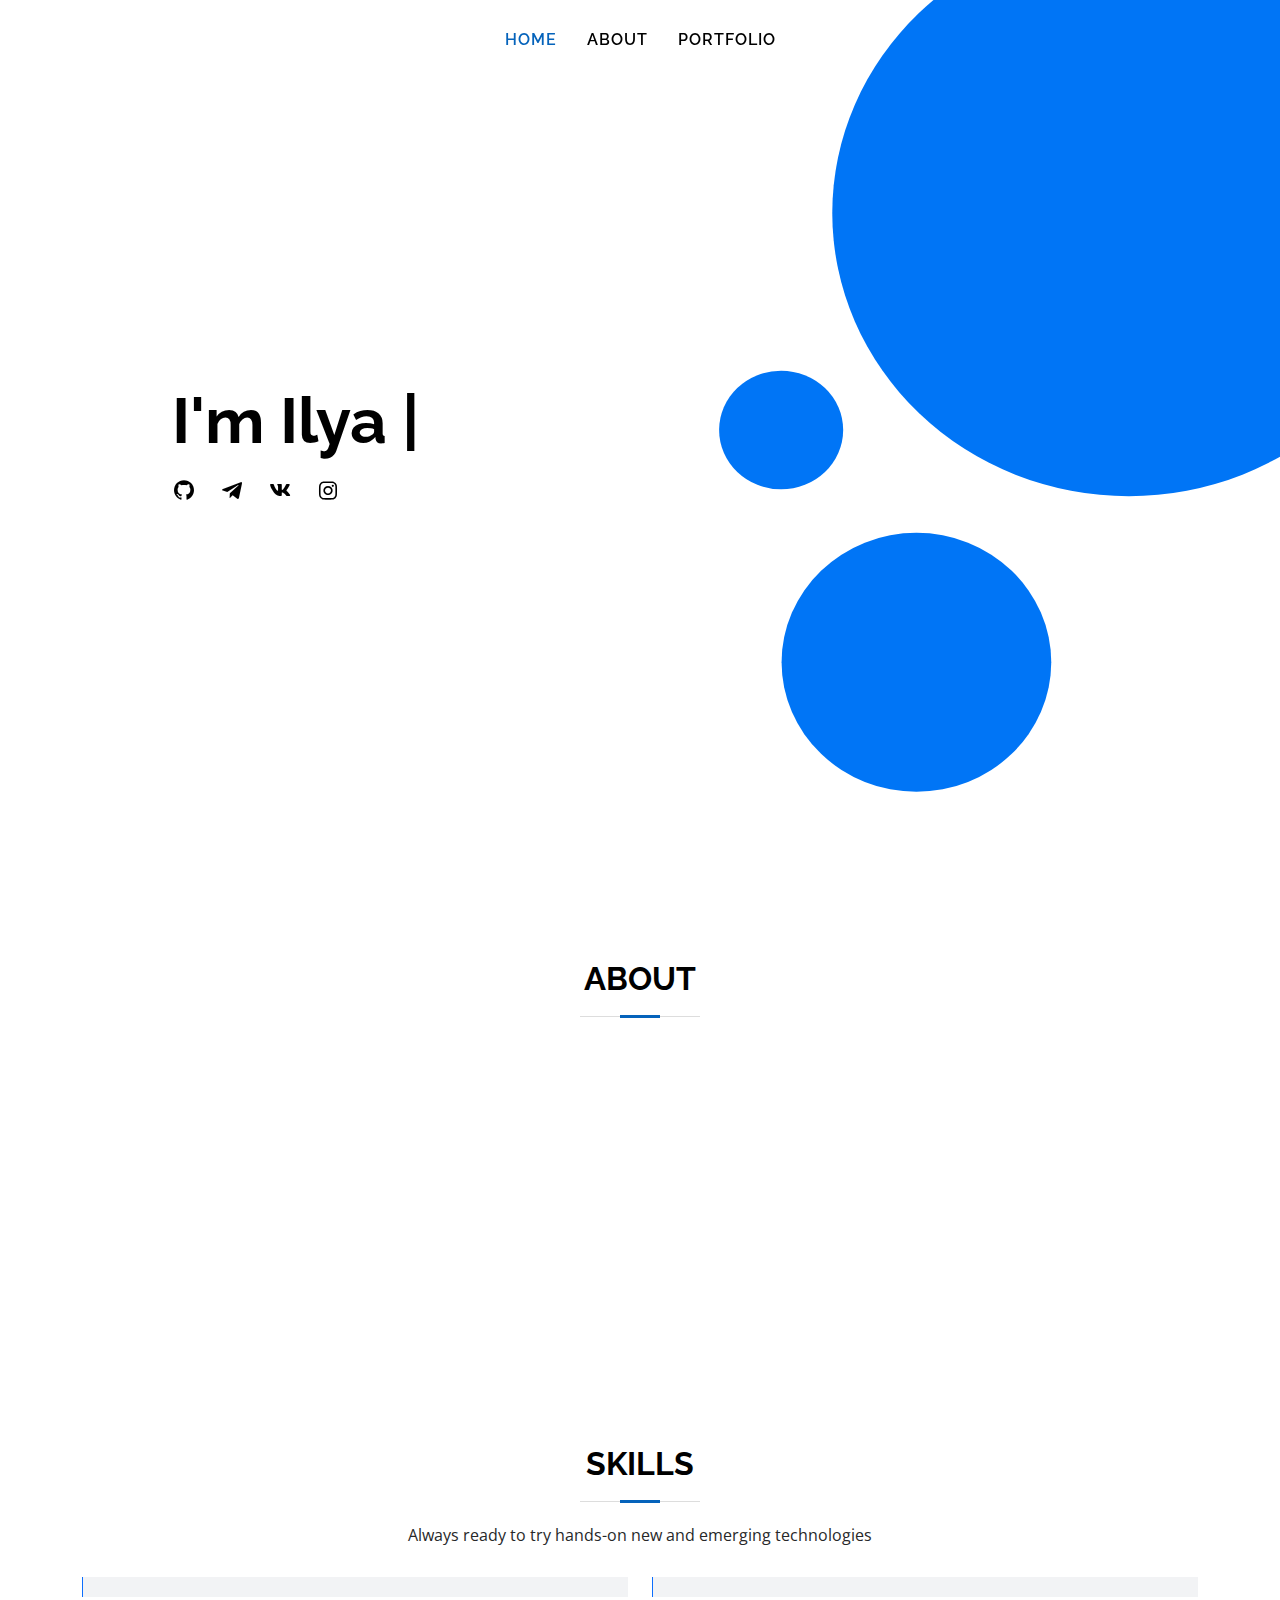
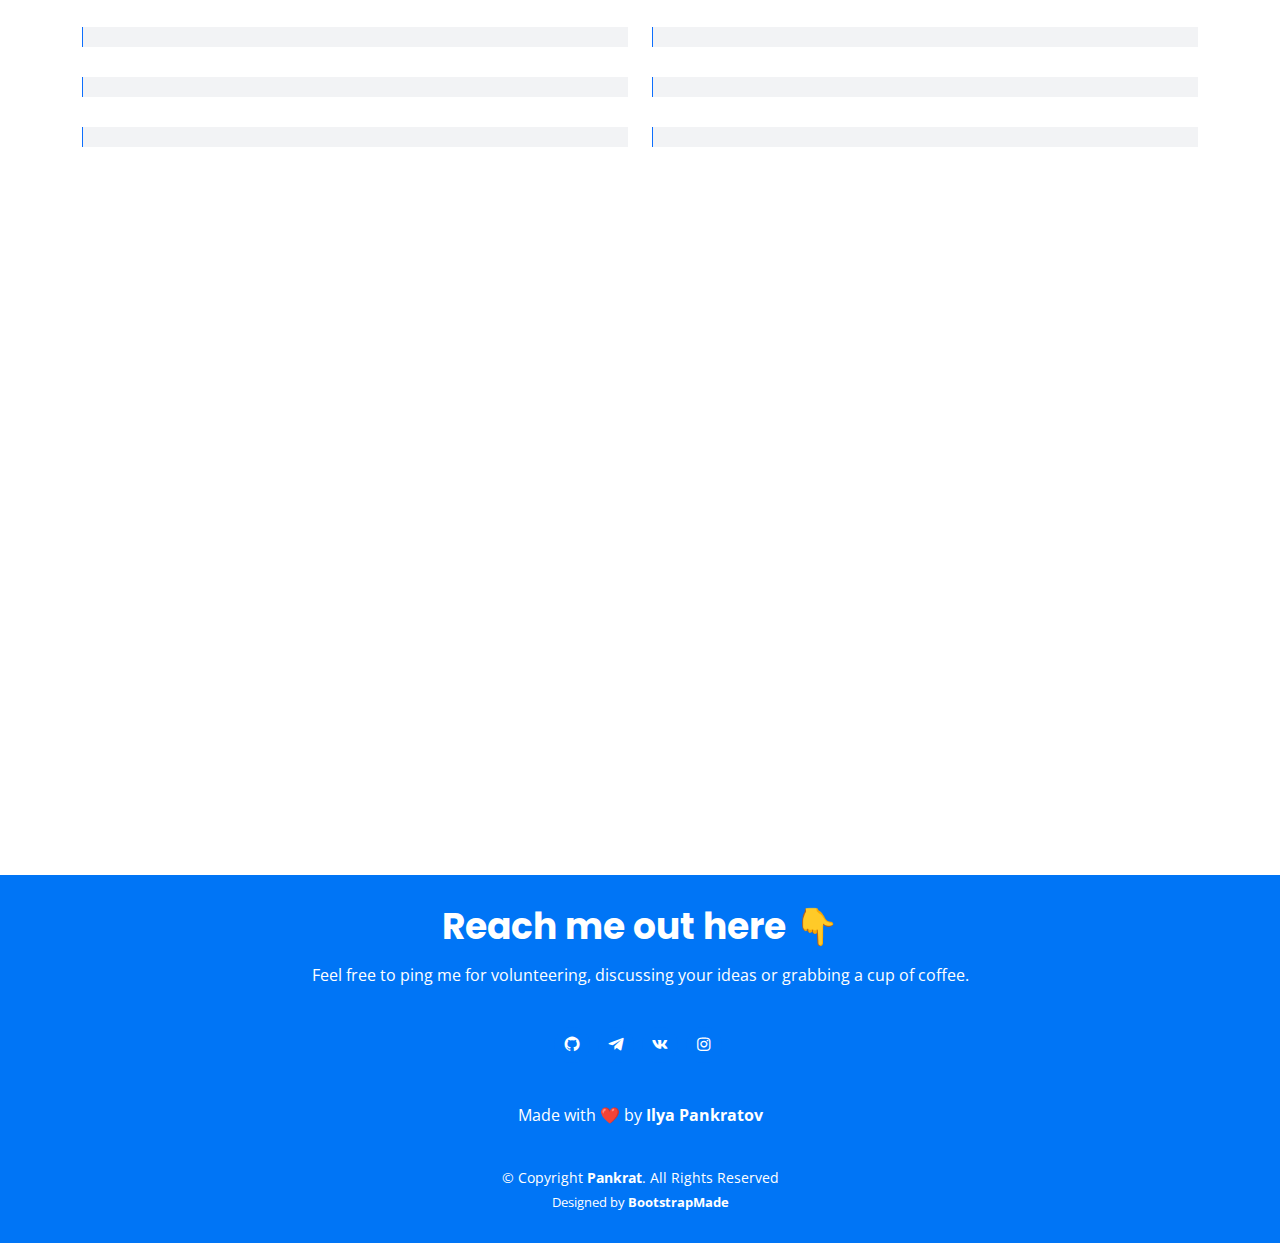
<file: index.html>
<!DOCTYPE html>
<html lang="en">
  <head>
    <meta charset="utf-8" />
    <meta content="width=device-width, initial-scale=1.0" name="viewport" />

    <title>Pankrat</title>
    <meta content="" name="description" />
    <meta content="" name="keywords" />

    <!-- Favicons -->
    <link href="static/img/favicon.svg" rel="icon" />
    <link href="static/img/favicon.svg" rel="apple-touch-icon" />

    <!-- Google Fonts -->
    <link
      href="https://fonts.googleapis.com/css?family=Open+Sans:300,300i,400,400i,600,600i,700,700i|Raleway:300,300i,400,400i,500,500i,600,600i,700,700i|Poppins:300,300i,400,400i,500,500i,600,600i,700,700i"
      rel="stylesheet" />

    <!-- Vendor CSS Files -->
    <link href="static/vendor/aos/aos.css" rel="stylesheet" />
    <link
      href="static/vendor/bootstrap/css/bootstrap.min.css"
      rel="stylesheet" />
    <link
      href="static/vendor/bootstrap-icons/bootstrap-icons.css"
      rel="stylesheet" />
    <link href="static/vendor/boxicons/css/boxicons.min.css" rel="stylesheet" />
    <link
      href="static/vendor/glightbox/css/glightbox.min.css"
      rel="stylesheet" />
    <link href="static/vendor/swiper/swiper-bundle.min.css" rel="stylesheet" />

    <!-- Template Main CSS File -->
    <link href="static/css/style.css" rel="stylesheet" />
  </head>
  <body>
    <!-- ======= Header ======= -->
    <header
      id="header"
      class="fixed-top d-flex justify-content-center align-items-center header-transparent">
      <nav id="navbar" class="navbar">
        <ul>
          <li><a class="nav-link scrollto active" href="#hero">Home</a></li>
          <li><a class="nav-link scrollto" href="#about">About</a></li>
          <li><a class="nav-link scrollto" href="#portfolio">Portfolio</a></li>
        </ul>
        <i class="bi bi-list mobile-nav-toggle"></i>
      </nav>
    </header>
    <!-- End Header -->

    <!-- ======= Hero Section ======= -->
    <section id="hero" class="d-flex flex-column justify-content-center">
      <div class="container" data-aos="zoom-in" data-aos-delay="100">
        <h1>
          I'm
          <span
            class="typed"
            data-typed-items="Ilya Pankratov, Software engineer"></span>
        </h1>

        <div class="social-links">
          <a href="https://github.com/i-pankrat/" class="github"
            ><i class="bx bxl-github"></i
          ></a>
          <a href="https://t.me/pankrat32" class="telegram"
            ><i class="bx bxl-telegram"></i
          ></a>
          <a href="https://vk.com/whopankrat" class="vk"
            ><i class="bx bxl-vk"></i
          ></a>
          <a
            href="https://www.instagram.com/ilysha_pankratov/"
            class="instagram"
            ><i class="bx bxl-instagram"></i
          ></a>
        </div>
      </div>
    </section>
    <!-- End Hero -->

    <main id="main">
      <!-- ======= About Section ======= -->
      <section id="about" class="about">
        <div class="container">
          <div class="section-title">
            <h2>About</h2>
          </div>

          <div class="row">
            <div class="col-lg-4" data-aos="fade-right">
              <img src="static/img/profile-img.jpg" class="img-fluid" alt="" />
            </div>
            <div class="col-lg-8 pt-4 pt-lg-0 content" data-aos="fade-left">
              <h3 class="mb-3">Student &amp; Future Software engineer</h3>
              <div class="row">
                <div class="col-lg-6">
                  <ul>
                    <li>
                      <i class="bi bi-chevron-right"></i>
                      <strong>Birthday:</strong> <span>29 March 2003</span>
                    </li>
                    <li>
                      <i class="bi bi-chevron-right"></i>
                      <strong>City:</strong>
                      <span>Saint Petersburg, Russia</span>
                    </li>
                    <li>
                      <i class="bi bi-chevron-right"></i> <strong>Age:</strong>
                      <span>19</span>
                    </li>
                    <li>
                      <i class="bi bi-chevron-right"></i>
                      <strong>Email:</strong>
                      <span>i.pankratov.main@gmail.com</span>
                    </li>
                  </ul>
                </div>
                <div class="col-lg-6">
                  <ul>
                    <li>
                      <i class="bi bi-chevron-right"></i>
                      <strong>Major:</strong> <span>Software engineering</span>
                    </li>
                    <li>
                      <i class="bi bi-chevron-right"></i>
                      <strong>Degree:</strong>
                      <span>Bachelor</span>
                    </li>
                    <li>
                      <i class="bi bi-chevron-right"></i>
                      <strong>Years of study:</strong> <span>2021-2025</span>
                    </li>
                    <li>
                      <i class="bi bi-chevron-right"></i>
                      <strong>University:</strong>
                      <span>Saint-Petersburg State University</span>
                    </li>
                  </ul>
                </div>
              </div>
            </div>
          </div>

          <div class="section-title mt-5">
            <h2>Skills</h2>
            <p>Always ready to try hands-on new and emerging technologies</p>
          </div>

          <div class="row skills-content justify-content-center">
            <div class="col-lg-6">
              <div class="progress">
                <div class="progress-bar-wrap">
                  <div
                    class="progress-bar"
                    role="progressbar"
                    aria-valuenow="90"
                    aria-valuemin="0"
                    aria-valuemax="100">
                    <span class="skill">C#</span>
                  </div>
                </div>
              </div>

              <div class="progress">
                <div class="progress-bar-wrap">
                  <div
                    class="progress-bar"
                    role="progressbar"
                    aria-valuenow="85"
                    aria-valuemin="0"
                    aria-valuemax="100">
                    <span class="skill">C</span>
                  </div>
                </div>
              </div>

              <div class="progress">
                <div class="progress-bar-wrap">
                  <div
                    class="progress-bar"
                    role="progressbar"
                    aria-valuenow="80"
                    aria-valuemin="0"
                    aria-valuemax="100">
                    <span class="skill">Ocaml</span>
                  </div>
                </div>
              </div>

              <div class="progress">
                <div class="progress-bar-wrap">
                  <div
                    class="progress-bar"
                    role="progressbar"
                    aria-valuenow="70"
                    aria-valuemin="0"
                    aria-valuemax="100">
                    <span class="skill">Python</span>
                  </div>
                </div>
              </div>
            </div>

            <div class="col-lg-6">
              <div class="progress">
                <div class="progress-bar-wrap">
                  <div
                    class="progress-bar"
                    role="progressbar"
                    aria-valuenow="65"
                    aria-valuemin="0"
                    aria-valuemax="100">
                    <span class="skill">F#</span>
                  </div>
                </div>
              </div>

              <div class="progress">
                <div class="progress-bar-wrap">
                  <div
                    class="progress-bar"
                    role="progressbar"
                    aria-valuenow="80"
                    aria-valuemin="0"
                    aria-valuemax="100">
                    <span class="skill">HTML</span>
                  </div>
                </div>
              </div>

              <div class="progress">
                <div class="progress-bar-wrap">
                  <div
                    class="progress-bar"
                    role="progressbar"
                    aria-valuenow="75"
                    aria-valuemin="0"
                    aria-valuemax="100">
                    <span class="skill">CSS</span>
                  </div>
                </div>
              </div>

              <div class="progress">
                <div class="progress-bar-wrap">
                  <div
                    class="progress-bar"
                    role="progressbar"
                    aria-valuenow="70"
                    aria-valuemin="0"
                    aria-valuemax="100">
                    <span class="skill">BOOTSTRAP</span>
                  </div>
                </div>
              </div>
            </div>
          </div>
        </div>
      </section>
      <!-- End About Section -->

      <!-- ======= Portfolio Section ======= -->
      <section id="portfolio" class="portfolio section-bg">
        <div class="container" data-aos="fade-up">
          <div class="section-title">
            <h2>Portfolio</h2>
            <p>
              Some of the projects in my portfolio that I worked on or working
              on ...
            </p>
          </div>

          <div class="row">
            <div
              class="col-lg-12 d-flex justify-content-center"
              data-aos="fade-up"
              data-aos-delay="100">
              <ul id="portfolio-flters">
                <li data-filter="*" class="filter-active">All</li>
                <li data-filter=".filter-coursework">Courseworks</li>
                <li data-filter=".filter-university">University tasks</li>
              </ul>
            </div>
          </div>

          <div
            class="row portfolio-container"
            data-aos="fade-up"
            data-aos-delay="200">
            <div class="col-lg-4 col-md-6 portfolio-item filter-coursework">
              <div class="portfolio-wrap">
                <img
                  src="static/img/portfolio.svg"
                  class="img-fluid"
                  alt="checkpoint-restore" />
                <span>Minicriu</span>
                <div class="portfolio-info">
                  <h4>Mini system extension for Checkpoint/Restore</h4>
                  <p>Status: In progress</p>
                  <div class="portfolio-links">
                    <a
                      href="https://se.math.spbu.ru/diplomas/theme.html?id=9"
                      target="_blank"
                      title="Link"
                      ><i class="bx bx-link"></i
                    ></a>
                  </div>
                </div>
              </div>
            </div>

            <div class="col-lg-4 col-md-6 portfolio-item filter-university">
              <div class="portfolio-wrap">
                <img
                  src="static/img/portfolio.svg"
                  class="img-fluid"
                  alt="checkpoint-restore" />
                <span>Interpretator</span>
                <div class="portfolio-info">
                  <h4>Ocaml-interpretator</h4>
                  <p>Status: In progress</p>
                  <div class="portfolio-links">
                    <a
                      href="https://github.com/i-pankrat/fp2022"
                      target="_blank"
                      title="Link"
                      ><i class="bx bx-link"></i
                    ></a>
                  </div>
                </div>
              </div>
            </div>

            <div class="col-lg-4 col-md-6 portfolio-item filter-university">
              <div class="portfolio-wrap">
                <img
                  src="static/img/portfolio.svg"
                  class="img-fluid"
                  alt="checkpoint-restore" />
                <span>Computer Workshop</span>
                <div class="portfolio-info">
                  <h4>Computer workshop</h4>
                  <p>Status: Done</p>
                  <div class="portfolio-links">
                    <a
                      href="https://github.com/Stanislav-Sartasov/spsu-mm-se-programming/tree/Ilya-Pankratov"
                      target="_blank"
                      title="Link"
                      ><i class="bx bx-link"></i
                    ></a>
                  </div>
                </div>
              </div>
            </div>
          </div>
        </div>
      </section>
      <!-- End Portfolio Section -->

      <!-- ======= Review Section ======= -->
      <section id="review" class="review"></section>
      <!-- End Contact Section -->
    </main>
    <!-- End #main -->

    <!-- preloader -->
    <div id="preloader"></div>
    <a
      href="#hero"
      class="back-to-top d-flex align-items-center justify-content-center"
      ><i class="bi bi-arrow-up-short"></i
    ></a>
    <!-- End preloader -->

    <!-- ======= Footer ======= -->
    <footer id="footer">
      <div class="container">
        <h3>Reach me out here 👇</h3>
        <p>
          Feel free to ping me for volunteering, discussing your ideas or
          grabbing a cup of coffee.
        </p>
        <div class="social-links">
          <a href="https://github.com/i-pankrat/" class="github"
            ><i class="bx bxl-github"></i
          ></a>
          <a href="https://t.me/pankrat32" class="telegram"
            ><i class="bx bxl-telegram"></i
          ></a>
          <a href="https://vk.com/whopankrat" class="vk"
            ><i class="bx bxl-vk"></i
          ></a>
          <a
            href="https://www.instagram.com/ilysha_pankratov/"
            class="instagram"
            ><i class="bx bxl-instagram"></i
          ></a>
        </div>

        <p>
          Made with ❤️ by <strong><span>Ilya Pankratov</span></strong>
        </p>

        <div class="copyright">
          &copy; Copyright <strong><span>Pankrat</span></strong
          >. All Rights Reserved
        </div>
        <div class="credits">
          Designed by <a href="https://bootstrapmade.com/">BootstrapMade</a>
        </div>
      </div>
    </footer>
    <!-- End Footer -->

    <!-- Vendor JS Files -->
    <script src="static/vendor/purecounter/purecounter_vanilla.js"></script>
    <script src="static/vendor/aos/aos.js"></script>
    <script src="static/vendor/bootstrap/js/bootstrap.bundle.min.js"></script>
    <script src="static/vendor/glightbox/js/glightbox.min.js"></script>
    <script src="static/vendor/isotope-layout/isotope.pkgd.min.js"></script>
    <script src="static/vendor/swiper/swiper-bundle.min.js"></script>
    <script src="static/vendor/typed.js/typed.min.js"></script>
    <script src="static/vendor/waypoints/noframework.waypoints.js"></script>
    <script src="static/vendor/php-email-form/validate.js"></script>

    <!-- Template Main JS File -->
    <script src="static/js/main.js"></script>
  </body>
</html>
</file>
<file: static/css/style.css>
/*--------------------------------------------------------------
# General
--------------------------------------------------------------*/
body {
    font-family: "Open Sans", sans-serif;
    color: #272829;
  }
  
  a {
    color: #fff;
    font-weight: bold;
    text-decoration: none;
  }
  
  h1,
  h2,
  h3,
  h4,
  h5,
  h6 {
    font-family: "Raleway", sans-serif;
  }
  
  /*--------------------------------------------------------------
  # Back to top button
  --------------------------------------------------------------*/
  .back-to-top {
    position: fixed;
    visibility: hidden;
    opacity: 0;
    right: 15px;
    bottom: 15px;
    z-index: 996;
    background: #0563bb;
    width: 40px;
    height: 40px;
    border-radius: 50px;
    transition: all 0.4s;
  }
  
  .back-to-top i { 
    font-size: 28px;
    color: #fff;
    line-height: 0;
  }
  
  .back-to-top:hover {
    background: #0678e3;
    color: #fff;
  }
  
  .back-to-top.active {
    visibility: visible;
    opacity: 1;
  }
  
  /*--------------------------------------------------------------
  # Preloader
  --------------------------------------------------------------*/
  #preloader {
    position: fixed;
    top: 0;
    left: 0;
    right: 0;
    bottom: 0;
    z-index: 9999;
    overflow: hidden;
    background: #fff;
  }
  
  #preloader:before {
    content: "";
    position: fixed;
    top: calc(50% - 30px);
    left: calc(50% - 30px);
    border: 6px solid #0563bb;
    border-top-color: #fff;
    border-bottom-color: #fff;
    border-radius: 50%;
    width: 60px;
    height: 60px;
    -webkit-animation: animate-preloader 1s linear infinite;
    animation: animate-preloader 1s linear infinite;
  }
  
  @-webkit-keyframes animate-preloader {
    0% {
      transform: rotate(0deg);
    }
  
    100% {
      transform: rotate(360deg);
    }
  }
  
  @keyframes animate-preloader {
    0% {
      transform: rotate(0deg);
    }
  
    100% {
      transform: rotate(360deg);
    }
  }
  
  /*--------------------------------------------------------------
  # Disable aos animation delay on mobile devices
  --------------------------------------------------------------*/
  @media screen and (max-width: 768px) {
    [data-aos-delay] {
      transition-delay: 0 !important;
    }
  }
  
  /*--------------------------------------------------------------
  # Header
  --------------------------------------------------------------*/
  #header {
    z-index: 997;
    transition: all 0.5s;
    height: 80px;
    background: #fff;
  } 
  
  #header.header-transparent {
    background: transparent;    
  }
  
  #header.header-scrolled {
    height: 80px;
    background: #fff;;
    box-shadow: 0 0 10px 0 rgba(0, 0, 0, .1);
  }
  
  /*--------------------------------------------------------------
  # Navigation Menu
  --------------------------------------------------------------*/
  /**
  * Desktop Navigation 
  */
  .navbar {
    padding: 0;
  }
  
  .navbar ul {
    margin: 0;
    padding: 0;
    display: flex;
    list-style: none;
    align-items: center;
  }
  
  .navbar li {
    position: relative;
  }
  
  .navbar a,
  .navbar a:focus {
    display: flex;
    align-items: center;
    justify-content: space-between;
    padding: 10px 15px;
    color: #000;
    white-space: nowrap;
    transition: 0.3s;
    font-size: 16px;
    font-family: "Raleway", sans-serif;
    text-transform: uppercase;
    font-weight: 600;
    letter-spacing: 1px;
  }
  
  .navbar a i,
  .navbar a:focus i {
    font-size: 12px;
    line-height: 0;
    margin-left: 5px;
  }
  
  .navbar a:hover,
  .navbar .active,
  .navbar .active:focus,
  .navbar li:hover>a {
    color: #0563bb;
  }
  
  /**
  * Mobile Navigation 
  */
  .mobile-nav-toggle {
    color: #0563bb;
    font-size: 28px;
    cursor: pointer;
    display: none;
    line-height: 0;
    transition: 0.5s;
  }
  
  @media (max-width: 991px) {
    .mobile-nav-toggle {
      display: block;
    }
  
    .navbar ul {
      display: none;
    }
  }
  
  .navbar-mobile {
    position: fixed;
    overflow: hidden;
    top: 0;
    right: 0;
    left: 0;
    bottom: 0;
    background: rgba(36, 41, 46, 0.9);
    transition: 0.3s;
    z-index: 999;
  }
  
  .navbar-mobile .mobile-nav-toggle {
    position: absolute;
    top: 15px;
    right: 15px;
  }
  
  .navbar-mobile ul {
    display: block;
    position: absolute;
    top: 55px;
    right: 15px;
    bottom: 15px;
    left: 15px;
    padding: 10px 0;
    border-radius: 10px;
    background-color: #fff;
    overflow-y: auto;
    transition: 0.3s;
  }
  
  .navbar-mobile a,
  .navbar-mobile a:focus {
    padding: 10px 20px;
    font-size: 14px;
    color: #3b434a; 
  }
  
  .navbar-mobile a:hover,
  .navbar-mobile .active,
  .navbar-mobile li:hover>a {
    color: #0075f6;
  }
  
  .navbar-mobile .getstarted,
  .navbar-mobile .getstarted:focus {
    margin: 15px;
  }
  
  /*--------------------------------------------------------------
  # Hero Section
  --------------------------------------------------------------*/
  #hero {
    width: 100%;
    height: 100vh;
    background: url("../img/bgs.svg") top right no-repeat;
    background-size: contain;
    position: relative;
  }
  
  @media (min-width: 992px) {
    #hero {
      padding-left: 160px;
    }
  }
  
  #hero:before {
    content: "";
    background: rgba(255, 255, 255, 0);
    position: absolute;
    bottom: 0;
    top: 0;
    left: 0;
    right: 0;
  }
  
  #hero h1 {
    margin: 0;
    font-size: 64px;
    font-weight: 700;
    line-height: 56px;
    color: #000;
  }
  
  #hero p {
    color: #000;
    margin: 15px 0 0 0;
    font-size: 26px;
    font-family: "Poppins", sans-serif;
  }
  
  #hero p span {
    color: #0563bb;
    letter-spacing: 1px;
  }
  
  #hero .social-links {
    margin-top: 30px;
  }
  
  #hero .social-links a {
    font-size: 24px;
    display: inline-block;
    color: #000000;
    line-height: 1;
    margin-right: 20px;
    transition: 0.3s;
  }
  
  #hero .social-links a:hover {
    color: #0563bb;
  }
  
  @media (max-width: 992px) {
    #hero {
      text-align: center;
    }
  
    #hero h1 {
      font-size: 32px;
      line-height: 36px;
    }
  
    #hero p {
      margin-top: 10px;
      font-size: 20px;
      line-height: 24px;
    }
  }
  
  /*--------------------------------------------------------------
  # Sections General
  --------------------------------------------------------------*/
  section {
    padding: 60px 0;
    overflow: hidden;
  }
  
  .section-title {
    text-align: center;
    padding-bottom: 30px;
  }
  
  .section-title h2 {
    font-size: 32px;
    font-weight: bold;
    text-transform: uppercase;
    margin-bottom: 20px;
    padding-bottom: 20px;
    position: relative;
    color: #000000;
  }
  
  .section-title h2::before {
    content: "";
    position: absolute;
    display: block;
    width: 120px;
    height: 1px;
    background: #ddd;
    bottom: 1px;
    left: calc(50% - 60px);
  }
  
  .section-title h2::after {
    content: "";
    position: absolute;
    display: block;
    width: 40px;
    height: 3px;
    background: #0563bb;
    bottom: 0;
    left: calc(50% - 20px);
  }
  
  .section-title p {
    margin-bottom: 0;
  }
  
  /*--------------------------------------------------------------
  # About
  --------------------------------------------------------------*/
  .about .content h3 {
    font-weight: 700;
    font-size: 26px;
    color: #000000;
  }

  .about .content h5:hover::before  {
    content: attr(hover-text);
  }

  .about .content ul {
    list-style: none;
    padding: 0;
  }
  
  .about .content ul li {
    margin-bottom: 20px;
    display: flex;
    align-items: center;
  }
  
  .about .content ul strong {
    margin-right: 10px;
  }
  
  .about .content ul i {
    font-size: 16px;
    margin-right: 5px;
    color: #0563bb;
    line-height: 0;
  }
  
  .about .content p:last-child {
    margin-bottom: 0;
  }
  
  .about .progress {
    height: 50px;
    display: block; 
    background: none;
    border-radius: 0;
  }
  
  .about .progress .skill {
    padding: 10px 10px;
    margin: 0;
    text-transform: uppercase;
    text-align: left;
    display: block;
    font-weight: 600;
    font-family: "Poppins", sans-serif;
    color: white;
  }
  
  .about .progress .skill .val {
    float: right;
    font-style: normal;
  }
  
  .about .progress-bar-wrap {
    background: #f2f3f5;
  }
  
  .about .progress-bar {
    width: 1px;
    height: 20px;
    transition: 0.9s;
    background-color: linear-gradient(to left, #05b0db, #5CB8DD) !important;
  }
  
/*--------------------------------------------------------------
# Portfolio
--------------------------------------------------------------*/

  .portfolio .portfolio-item {
      margin-bottom: 30px;
  }

  .portfolio #portfolio-flters {
      padding: 0;
      margin: 0 auto 25px auto;
      list-style: none;
      text-align: center;
      background: #fff;
      border-radius: 50px;
      padding: 2px 15px;
  }

  .portfolio #portfolio-flters li {
      cursor: pointer;
      display: inline-block;
      padding: 10px 15px;
      font-size: 14px;
      font-weight: 600;
      line-height: 1;
      text-transform: uppercase;
      color: #272829;
      margin-bottom: 5px;
      transition: all 0.3s ease-in-out;
  }

  .portfolio #portfolio-flters li:hover,
  .portfolio #portfolio-flters li.filter-active {
      color: #0075f6;
  }

  .portfolio #portfolio-flters li:last-child {
      margin-right: 0;
  }

  .portfolio .portfolio-wrap {
      transition: 0.3s;
      position: relative;
      overflow: hidden;
      z-index: 1;
      background: #fff;
  }

  .portfolio .portfolio-wrap::before {
      content: "";
      background: rgba(255, 255, 255, 0.7);
      position: absolute;
      left: 300px;
      right: 30px;
      top: 30px;
      bottom: 30px;
      transition: all ease-in-out 0.3s;
      z-index: 2;
      opacity: 0;
  }

  .portfolio .portfolio-wrap span {
      position: absolute;
      top: 50%;
      left: 50%;
      transform: translate(-50%, -50%);
      font-size: 20px;
      color: #ffffff;
      text-align: center;
      font-weight: 700;
      font-family: "Poppins", sans-serif;
      padding: 0;
      margin: 0 0 15px 0;
  }

  .portfolio .portfolio-wrap .portfolio-info {
      opacity: 0;
      position: absolute;
      top: 0;
      left: 0;
      right: 0;
      bottom: 0;
      text-align: center;
      z-index: 3;
      transition: all ease-in-out 0.3s;
      display: flex;
      flex-direction: column;
      justify-content: center;
      align-items: center;
  }

  .portfolio .portfolio-wrap .portfolio-info::before {
      display: block;
      content: "";
      width: 48px;
      height: 48px;
      position: absolute;
      top: 35px;
      left: 35px;
      border-top: 3px solid #d7dce1;
      border-left: 3px solid #d7dce1;
      transition: all 0.5s ease 0s;
      z-index: 9994;
  }

  .portfolio .portfolio-wrap .portfolio-info::after {
      display: block;
      content: "";
      width: 48px;
      height: 48px;
      position: absolute;
      bottom: 35px;
      right: 35px;
      border-bottom: 3px solid #d7dce1;
      border-right: 3px solid #d7dce1;
      transition: all 0.5s ease 0s;
      z-index: 9994;
  }

  .portfolio .portfolio-wrap .portfolio-info h4 {
      font-size: 20px;
      color: #45505b;
      font-weight: 600;
  }

  .portfolio .portfolio-wrap .portfolio-info p {
      color: #45505b;
      font-size: 14px;
      text-transform: uppercase;
      padding: 0;
      margin: 0;
  }

  .portfolio .portfolio-wrap .portfolio-links {
      text-align: center;
      z-index: 4;
  }

  .portfolio .portfolio-wrap .portfolio-links a {
      color: #45505b;
      margin: 0 2px;
      font-size: 28px;
      display: inline-block;
      transition: 0.3s;
  }

  .portfolio .portfolio-wrap .portfolio-links a:hover {
      color: #148af9;
  }

  .portfolio .portfolio-wrap:hover::before {
      top: 0;
      left: 0;
      right: 0;
      bottom: 0;
      opacity: 1;
  }

  .portfolio .portfolio-wrap:hover .portfolio-info {
      opacity: 1;
  }

  .portfolio .portfolio-wrap:hover .portfolio-info::before {
      top: 15px;
      left: 15px;
  }

  .portfolio .portfolio-wrap:hover .portfolio-info::after {
      bottom: 15px;
      right: 15px;
  }

/*--------------------------------------------------------------
# Portfolio Details
--------------------------------------------------------------*/
  .portfolio-details {
      padding-top: 40px;
  }

  .portfolio-details .portfolio-details-slider img {
      width: 100%;
  }

  .portfolio-details .portfolio-details-slider .swiper-pagination {
      margin-top: 20px;
      position: relative;
  }

  .portfolio-details .portfolio-details-slider .swiper-pagination .swiper-pagination-bullet {
      width: 12px;
      height: 12px;
      background-color: #fff;
      opacity: 1;
      border: 1px solid #0563bb;
  }

  .portfolio-details .portfolio-details-slider .swiper-pagination .swiper-pagination-bullet-active {
      background-color: #0563bb;
  }

  .portfolio-details .portfolio-info {
      padding: 30px;
      box-shadow: 0px 0 30px rgba(69, 80, 91, 0.08);
  }

  .portfolio-details .portfolio-info h3 {
      font-size: 22px;
      font-weight: 700;
      margin-bottom: 20px;
      padding-bottom: 20px;
      border-bottom: 1px solid #eee;
  }

  .portfolio-details .portfolio-info ul {
      list-style: none;
      padding: 0;
      font-size: 15px;
  }

  .portfolio-details .portfolio-info ul li+li {
      margin-top: 10px;
  }

  .portfolio-details .portfolio-description {
      padding-top: 30px;
  }

  .portfolio-details .portfolio-description h2 {
      font-size: 26px;
      font-weight: 700;
      margin-bottom: 20px;
  }

  .portfolio-details .portfolio-description p {
      padding: 0;
  }

    /*--------------------------------------------------------------
  # Testimonials
  --------------------------------------------------------------*/
  .testimonials .testimonials-carousel,
  .testimonials .testimonials-slider {
    overflow: hidden;
  }

  .testimonials .testimonial-item {
    box-sizing: content-box;
    text-align: center;
    min-height: 320px;
  }

  .testimonials .testimonial-item .testimonial-img {
    width: 90px;
    border-radius: 50%;
    margin: 0 auto;
  }

  .testimonials .testimonial-item h3 {
    font-size: 18px;
    font-weight: bold;
    margin: 10px 0 5px 0;
    color: #111;
  }

  .testimonials .testimonial-item h4,
  .testimonials .testimonial-item h5 {
    font-size: 12px;
    color: #999;
    margin: 0;
  }

  .testimonials .testimonial-item .quote-icon-left,
  .testimonials .testimonial-item .quote-icon-right {
    color: #c3e8fa;
    font-size: 26px;
  }

  .testimonials .testimonial-item .quote-icon-left {
    display: inline-block;
    left: -5px;
    position: relative;
  }

  .testimonials .testimonial-item .quote-icon-right {
    display: inline-block;
    right: -5px;
    position: relative;
    top: 10px;
  }

  .testimonials .testimonial-item p {
    font-style: italic;
    margin: 0 15px 15px 15px;
    padding: 20px;
    background: #fff;
    position: relative;
    margin-bottom: 35px;
    border-radius: 6px;
    box-shadow: 0px 2px 15px rgba(0, 0, 0, 0.1);
  }

  .testimonials .testimonial-item p::after {
    content: "";
    width: 0;
    height: 0;
    border-top: 20px solid #fff;
    border-right: 20px solid transparent;
    border-left: 20px solid transparent;
    position: absolute;
    bottom: -20px;
    left: calc(50% - 20px);
  }

  .testimonials .swiper-pagination {
    margin-top: 20px;
    position: relative;
  }

  .testimonials .swiper-pagination .swiper-pagination-bullet {
    width: 12px;
    height: 12px;
    background-color: #fff;
    opacity: 1;
    border: 1px solid #149ddd;
  }

  .testimonials .swiper-pagination .swiper-pagination-bullet-active {
    background-color: #149ddd;
  }

  .testimonials .info {
    width: 100%;
    background: #fff;
  }

  .testimonials .info i {
    font-size: 20px;
    color: #0563bb;
    float: left;
    width: 44px;
    height: 44px;
    background: #eef7ff;
    display: flex;
    justify-content: center;
    align-items: center;
    border-radius: 50px;
    transition: all 0.3s ease-in-out;
  }

  .testimonials .info h4 {
    padding: 0 0 0 60px;
    font-size: 22px;
    font-weight: 600;
    margin-bottom: 5px;
    color: #45505b;
  }

  .testimonials .info p {
    padding: 0 0 0 60px;
    margin-bottom: 0;
    font-size: 14px;
    color: #728394;
  }

  .testimonials .info .email,
  .testimonials .info .phone {
    margin-top: 40px;
  }

  .testimonials .info .email:hover i,
  .testimonials .info .address:hover i,
  .testimonials .info .phone:hover i {
    background: #0563bb;
    color: #fff;
  }

  .testimonials .reviews-form {
    width: 100%;
    background: #fff;
  }

  .testimonials .reviews-form .form-group {
    padding-bottom: 8px;
  }

  .testimonials .reviews-form .error-message {
    display: none;
    color: #fff;
    background: #ed3c0d;
    text-align: left;
    padding: 15px;
    font-weight: 600;
  }

  .testimonials .reviews-form .error-message br+br {
    margin-top: 25px;
  }

  .testimonials .reviews-form .sent-message {
    display: none;
    color: #fff;
    background: #18d26e;
    text-align: center;
    padding: 15px;
    font-weight: 600;
  }

  .testimonials .reviews-form .loading {
    display: none;
    background: #fff;
    text-align: center;
    padding: 15px;
  }

  .testimonials .reviews-form .loading:before {
    content: "";
    display: inline-block;
    border-radius: 50%;
    width: 24px;
    height: 24px;
    margin: 0 10px -6px 0;
    border: 3px solid #18d26e;
    border-top-color: #eee;
    -webkit-animation: animate-loading 1s linear infinite;
    animation: animate-loading 1s linear infinite;
  }

  .testimonials .reviews-form input,
  .testimonials .reviews-form textarea {
    border-radius: 4px;
    box-shadow: none;
    font-size: 14px;
  }

  .testimonials .reviews-form input {
    height: 44px;
  }

  .testimonials .reviews-form textarea {
    padding: 10px 12px;
  }

  .testimonials .reviews-form button[type=submit] {
    background: #0075f6;
    border: 0;
    padding: 10px 35px;
    color: #fff;
    transition: 0.4s;
    border-radius: 50px;
  }

  .testimonials .reviews-form button[type=submit]:hover {
    background: #0563bb;
  }

  @-webkit-keyframes animate-loading {
    0% {
      transform: rotate(0deg);
    }

    100% {
      transform: rotate(360deg);
    }
  }
  
  @keyframes animate-loading {
    0% {
      transform: rotate(0deg);
    }

    100% {
      transform: rotate(360deg);
    }
  }

  /*--------------------------------------------------------------
  # Footer
  --------------------------------------------------------------*/
  #footer {
    background: #0075f6;
    color: #fff;
    font-size: 14px;
    text-align: center;
    padding: 30px 0;
  }
  
  #footer h3 {
    font-size: 36px;
    font-weight: 700;
    position: relative;
    font-family: "Poppins", sans-serif;
    padding: 0;
    margin: 0 0 15px 0;
  }
  
  #footer p {
    font-size: 16px;
    font-style: bold;
    padding: 0;
    margin: 0 0 40px 0;
  }
  
  #footer .social-links {
    margin: 0 0 40px 0;
  }
  
  #footer .social-links a {
    font-size: 18px;
    display: inline-block;
    background: #0075f6;
    color: #fff;
    line-height: 1;
    padding: 8px 0;
    margin-right: 4px;
    border-radius: 50%;
    text-align: center;
    width: 36px;
    height: 36px;
    transition: 0.3s;
  }
  
  #footer .social-links {
    background: #0075f6;
    color: #fff;
    text-decoration: none;
  }
  
  #footer .copyright {
    margin: 0 0 5px 0;
  }
  
  #footer .credits {
  font-size: 13px;
  }
</file>
